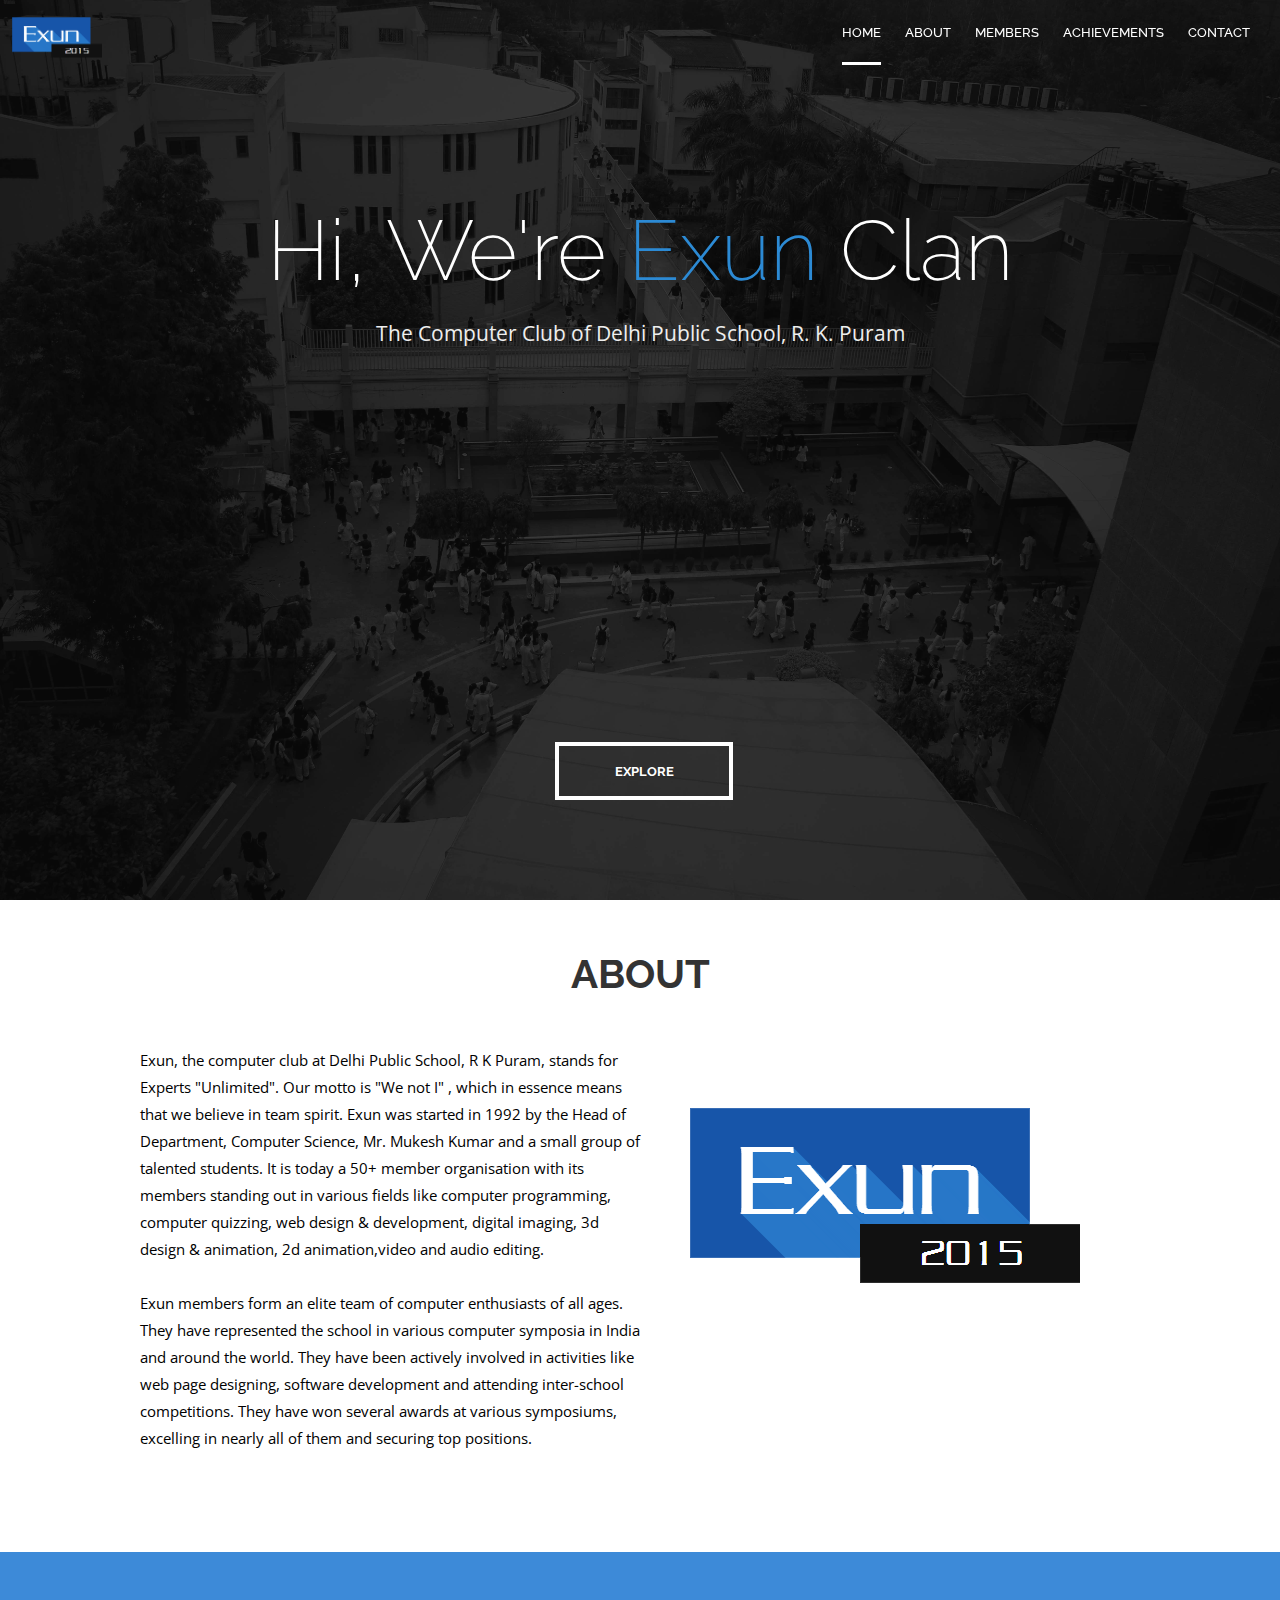
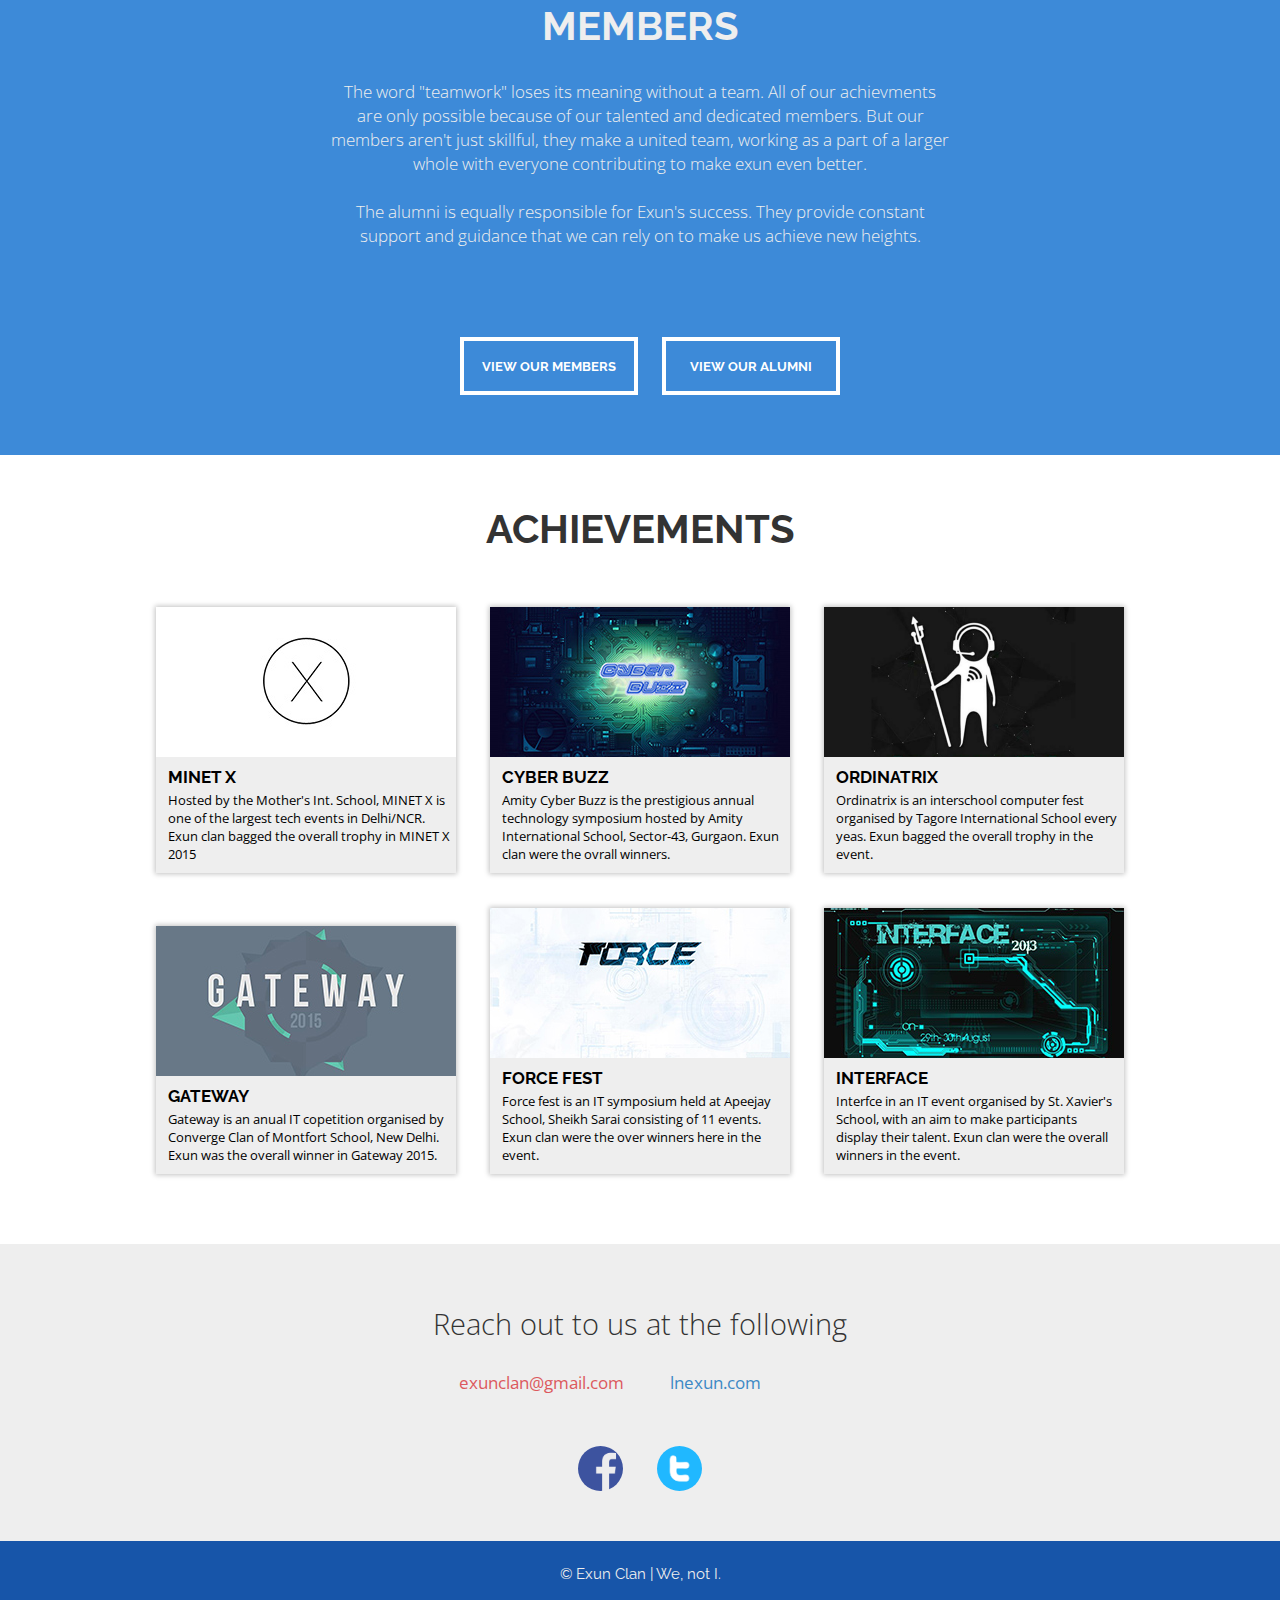
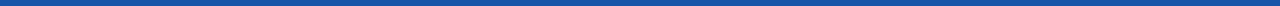
<file: index.html>
<!DOCTYPE html>
<html>
	<head>
		<meta charset="UTF-8">
		
		<title>Exun Clan</title>
		
		<link href='https://fonts.googleapis.com/css?family=Raleway:500,700,200' rel='stylesheet' type='text/css'>
		<link href='https://fonts.googleapis.com/css?family=Open+Sans:400,300' rel='stylesheet' type='text/css'>		

		<link rel="stylesheet" type="text/css" href="CSS/style.css" />

		<script type="text/javascript" src="JS/jquery.js"></script>
		<script type="text/javascript" src="JS/script.js"></script>

	</head>
	<body>	

		<header>
			
			<img id="mailLogo" src='IMG/logo.png' />

			<div class="menuItem activeMenuItem" id='mi1'>Home</div>
			<div class="menuItem" id='mi2'>About</div>
			<div class="menuItem" id='mi3'>Members</div>
			<div class="menuItem" id='mi4'>Achievements</div>
			<div class="menuItem" id='mi5'>Contact</div>
		</header>

		<div class="page" id='p1'>
			<div class="over">

				<h1>Hi, We're <span>Exun</span> Clan</h1>	
				<br />
				<p id="subTxt">
					The Computer Club of Delhi Public School, R. K. Puram
				</p>

				<div class="btn" id='exp'>EXPLORE</div>

			</div>
		</div>		

		<div class="page" id='p2'>
			<h2 class="pageHead">About</h2>
			<div id="p2Txt">
				Exun, the computer club at Delhi Public School, R K Puram, stands for Experts "Unlimited". Our motto is "We not I" , which in essence means
				that we believe in team spirit. Exun was started in 1992 by the Head of Department, Computer Science, Mr. Mukesh Kumar and a small group of
				talented students. It is today a 50+ member organisation with its members standing out in various fields like computer programming, computer
				quizzing, web design & development, digital imaging, 3d design & animation, 2d animation,video and audio editing.
				<br /><br />
				Exun members form an elite
				team of computer enthusiasts of all ages. They have represented the school in various computer symposia in India and around the world. They
				have been actively involved in activities like web page designing, software development and attending inter-school competitions. They 
				have won several awards at various symposiums, excelling in nearly all of them and securing top positions.				
			</div>	
			<img id="inlineLogo" src='IMG/logo.png' />

		</div>

		<div class="page" id='p3'>
			<h2 class="pageHead" id='p3Head'>Members</h2>
			<p id="p3Txt">
				The word "teamwork" loses its meaning without a team. All of our achievments are only possible because of our talented 
				and dedicated members. But our members aren't just skillful, they make a united team, working as a part of a larger whole
				with everyone contributing to make exun even better.
				<br /><br />
				The alumni is equally responsible for Exun's success. They provide constant support and guidance that we can rely on 
				to make us achieve new heights. 
			</p>
			<a class="btn viewMore" href="members.html">View our members</a>
			<a class="btn viewMore" href="alumni.html">View our alumni</a>
		</div>


		<div class="page" id="p4">
			<h2 class="pageHead">ACHIEVEMENTS</h2>

			<div class="p4card" id='a1' >
				<img class="p4cImg" src='IMG/minet.jpg' />
				<h2 class="p4cName">MINET X</h2>
				<p class="p4cDesc"> Hosted by the Mother's Int. School, MINET X is one of the largest tech events in Delhi/NCR. Exun clan bagged the overall trophy in MINET X 2015</p>
			</div>

			<div class="p4card" id='a2' >
				<img class="p4cImg" src='IMG/cyberbuzz.jpg' />
				<h2 class="p4cName">Cyber Buzz</h2>
				<p class="p4cDesc"> Amity Cyber Buzz is the prestigious annual technology symposium hosted by Amity International School, Sector-43, Gurgaon. Exun clan were the ovrall winners.</p>
			</div>

			<div class="p4card" id='a3' >
				<img class="p4cImg" src='IMG/ordinatrix.jpg' />
				<h2 class="p4cName">Ordinatrix</h2>
				<p class="p4cDesc"> Ordinatrix is an interschool computer fest organised by Tagore International School every yeas. Exun bagged the overall trophy in the event.</p>
			</div>

			<br />

			<div class="p4card" id='a4' >
				<img class="p4cImg" src='IMG/gateway.jpg' />
				<h2 class="p4cName">Gateway</h2>
				<p class="p4cDesc">Gateway is an anual IT copetition organised by Converge Clan of Montfort School, New Delhi. Exun was the overall winner in Gateway 2015.</p>
			</div>


			<div class="p4card" id='a5' >
				<img class="p4cImg" src='IMG/force.jpg' />
				<h2 class="p4cName">Force Fest</h2>
				<p class="p4cDesc">Force fest is an IT symposium held at Apeejay School, Sheikh Sarai consisting of 11 events. Exun clan were the over winners here in the event.</p>
			</div>


			<div class="p4card" id='a6' >
				<img class="p4cImg" src='IMG/interface.jpg' />
				<h2 class="p4cName">Interface</h2>
				<p class="p4cDesc"> Interfce in an IT event organised by St. Xavier's School, with an aim to make participants display their talent. Exun clan were the overall winners in the event.</p>
			</div>





		</div>

		<div class="page" id="p5">
			<h2 id="page5Head">Reach out to us at the following</h2>

			<a class='link' id="mail" href="mailto:exunclan@gmail.com">exunclan@gmail.com</a>
			<span class='link' id="lne">lnexun.com</span>
			<br />			
			<img class="ico" src="IMG/fb.png" id='fb'/>
			<img class="ico" src="IMG/twi.png" id='twi' />

		</div>

		<footer>
			 &copy; Exun Clan | We, not I. <br />
		</footer>

		<div id="loadPane">
			<img id="loadLogo" src="IMG/logo.png" />
			<div id="loader"></div>
		</div>


	</body>

</html>
</file>
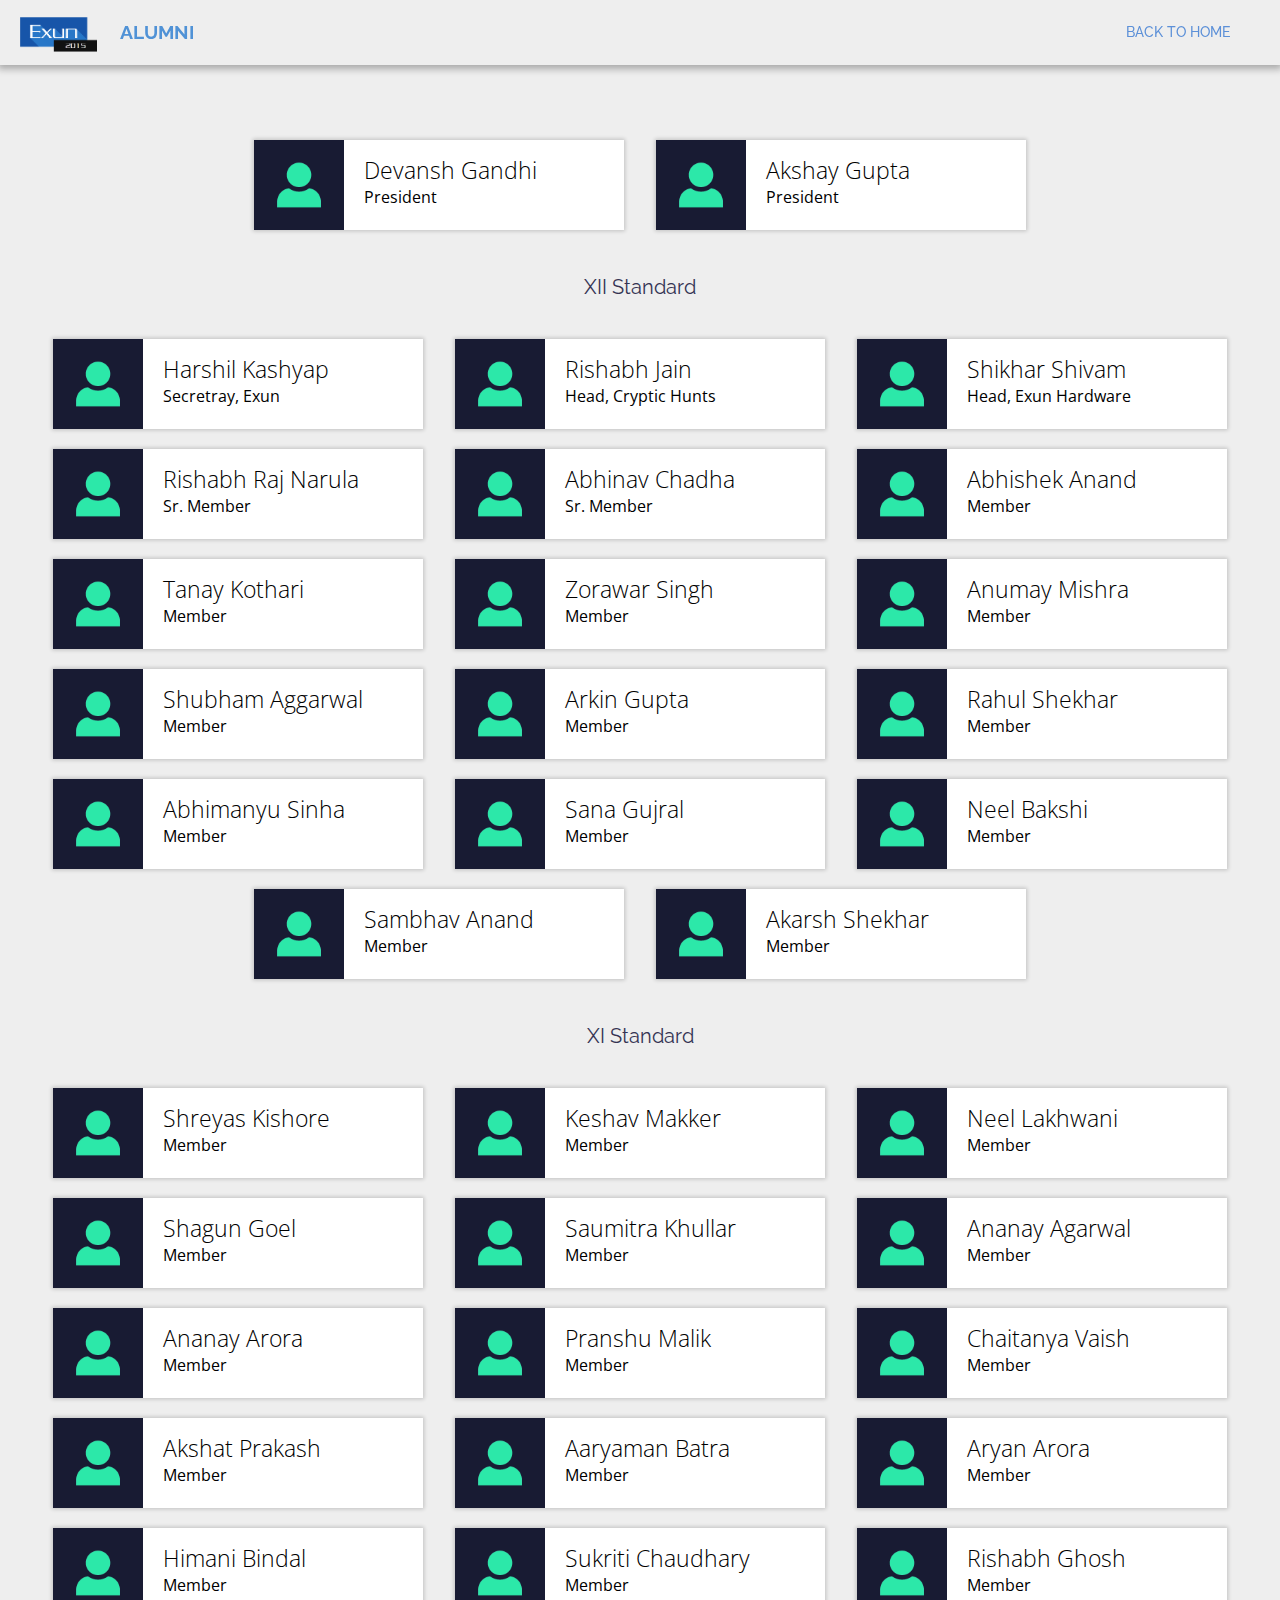
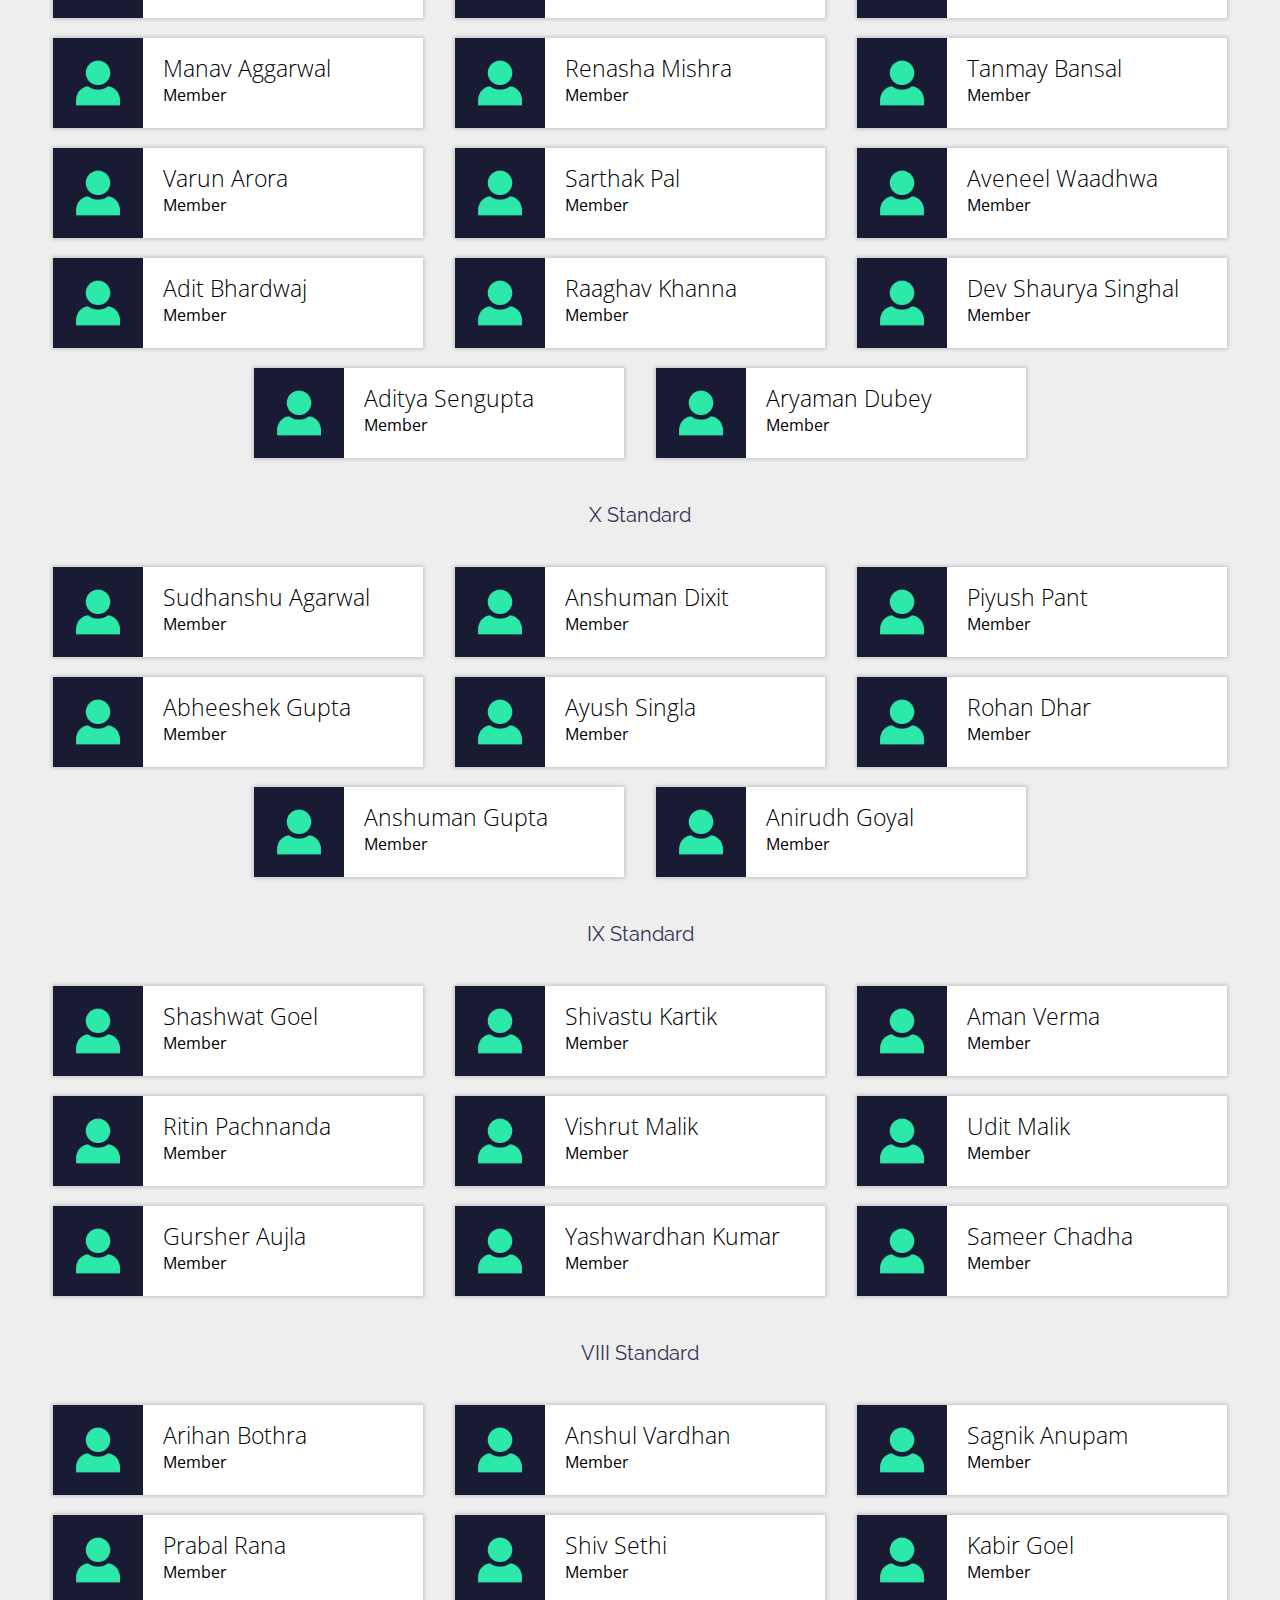
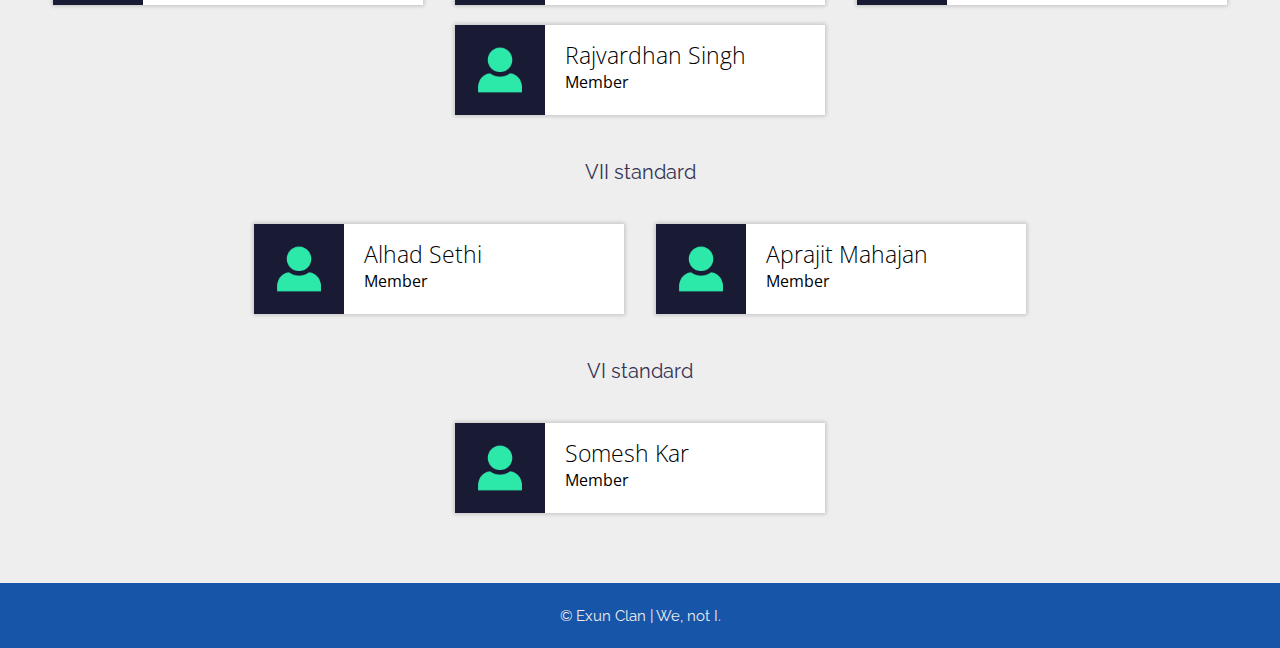
<file: alumni.html>
<!DOCTYPE html>
<html>
	<head>
		<meta charset="UTF-8">
		<meta name="viewport" content="width=device-width, initial-scale=1.0">

		<title>Alumni | Exun Clan</title>
		
		<link href='https://fonts.googleapis.com/css?family=Raleway:500,700,200' rel='stylesheet' type='text/css'>
		<link href='https://fonts.googleapis.com/css?family=Open+Sans:400,300' rel='stylesheet' type='text/css'>		

		<link rel="stylesheet" type="text/css" href="CSS/genStyle.css" />

	</head>
	<body>	

		<header>
			
			<img id="mailLogo" src='IMG/logo.png' />
			<a id="back" href='index.html'>Back to home</a>

			<div id="place">Alumni</div>

		</header>
	
				<div class="memCard">
					<img class="memPic" src='IMG/user.png' />
					<h3 class="memName">Devansh Gandhi</h3>
					<h3 class="memDesig">President</h3>
				</div>

				<div class="memCard">
					<img class="memPic" src='IMG/user.png' />
					<h3 class="memName">Akshay Gupta</h3>
					<h3 class="memDesig">President</h3>
				</div>

				<br />

				<div class="label">XII Standard</div>

				<div class="memCard">
					<img class="memPic" src='IMG/user.png' />
					<h3 class="memName">Harshil Kashyap</h3>
					<h3 class="memDesig">Secretray, Exun</h3>
				</div>


				<div class="memCard">
					<img class="memPic" src='IMG/user.png' />
					<h3 class="memName">Rishabh Jain</h3>
					<h3 class="memDesig">Head, Cryptic Hunts</h3>
				</div>

				<div class="memCard">
					<img class="memPic" src='IMG/user.png' />
					<h3 class="memName">Shikhar Shivam</h3>
					<h3 class="memDesig">Head, Exun Hardware</h3>
				</div>


				<div class="memCard">
					<img class="memPic" src='IMG/user.png' />
					<h3 class="memName">Rishabh Raj Narula</h3>
					<h3 class="memDesig">Sr. Member</h3>
				</div>

				<div class="memCard">
					<img class="memPic" src='IMG/user.png' />
					<h3 class="memName">Abhinav Chadha</h3>
					<h3 class="memDesig">Sr. Member</h3>
				</div>


				<div class="memCard">
					<img class="memPic" src='IMG/user.png' />
					<h3 class="memName">Abhishek Anand</h3>
					<h3 class="memDesig">Member</h3>
				</div>
				<div class="memCard">
					<img class="memPic" src='IMG/user.png' />
					<h3 class="memName">Tanay Kothari</h3>
					<h3 class="memDesig">Member</h3>
				</div>
				<div class="memCard">
					<img class="memPic" src='IMG/user.png' />
					<h3 class="memName">Zorawar Singh</h3>
					<h3 class="memDesig">Member</h3>
				</div>
				
				<div class="memCard">
					<img class="memPic" src='IMG/user.png' />
					<h3 class="memName">Anumay Mishra</h3>
					<h3 class="memDesig">Member</h3>
				</div>
				
				<div class="memCard">
					<img class="memPic" src='IMG/user.png' />
					<h3 class="memName">Shubham Aggarwal</h3>
					<h3 class="memDesig">Member</h3>
				</div>

				<div class="memCard">
					<img class="memPic" src='IMG/user.png' />
					<h3 class="memName">Arkin Gupta</h3>
					<h3 class="memDesig">Member</h3>
				</div>

				<div class="memCard">
					<img class="memPic" src='IMG/user.png' />
					<h3 class="memName">Rahul Shekhar</h3>
					<h3 class="memDesig">Member</h3>
				</div>
				<div class="memCard">
					<img class="memPic" src='IMG/user.png' />
					<h3 class="memName">Abhimanyu Sinha</h3>
					<h3 class="memDesig">Member</h3>
				</div>
				<div class="memCard">
					<img class="memPic" src='IMG/user.png' />
					<h3 class="memName">Sana Gujral</h3>
					<h3 class="memDesig">Member</h3>
				</div>
				<div class="memCard">
					<img class="memPic" src='IMG/user.png' />
					<h3 class="memName">Neel Bakshi</h3>
					<h3 class="memDesig">Member</h3>
				</div>
				<div class="memCard">
					<img class="memPic" src='IMG/user.png' />
					<h3 class="memName">Sambhav Anand</h3>
					<h3 class="memDesig">Member</h3>
				</div>
				<div class="memCard">
					<img class="memPic" src='IMG/user.png' />
					<h3 class="memName">Akarsh Shekhar</h3>
					<h3 class="memDesig">Member</h3>
				</div>

				<div class="label">XI Standard</div>

				<div class="memCard">
					<img class="memPic" src='IMG/user.png' />
					<h3 class="memName">Shreyas Kishore</h3>
					<h3 class="memDesig">Member</h3>
				</div>
				<div class="memCard">
					<img class="memPic" src='IMG/user.png' />
					<h3 class="memName">Keshav Makker</h3>
					<h3 class="memDesig">Member</h3>
				</div>
				<div class="memCard">
					<img class="memPic" src='IMG/user.png' />
					<h3 class="memName">Neel Lakhwani</h3>
					<h3 class="memDesig">Member</h3>
				</div>
				<div class="memCard">
					<img class="memPic" src='IMG/user.png' />
					<h3 class="memName">Shagun Goel</h3>
					<h3 class="memDesig">Member</h3>
				</div>
				<div class="memCard">
					<img class="memPic" src='IMG/user.png' />
					<h3 class="memName">Saumitra Khullar</h3>
					<h3 class="memDesig">Member</h3>
				</div>
				<div class="memCard">
					<img class="memPic" src='IMG/user.png' />
					<h3 class="memName">Ananay Agarwal</h3>
					<h3 class="memDesig">Member</h3>
				</div>
				<div class="memCard">
					<img class="memPic" src='IMG/user.png' />
					<h3 class="memName">Ananay Arora</h3>
					<h3 class="memDesig">Member</h3>
				</div>
				<div class="memCard">
					<img class="memPic" src='IMG/user.png' />
					<h3 class="memName">Pranshu Malik</h3>
					<h3 class="memDesig">Member</h3>
				</div>
				<div class="memCard">
					<img class="memPic" src='IMG/user.png' />
					<h3 class="memName">Chaitanya Vaish</h3>
					<h3 class="memDesig">Member</h3>
				</div>
				<div class="memCard">
					<img class="memPic" src='IMG/user.png' />
					<h3 class="memName">Akshat Prakash</h3>
					<h3 class="memDesig">Member</h3>
				</div>
				<div class="memCard">
					<img class="memPic" src='IMG/user.png' />
					<h3 class="memName">Aaryaman Batra</h3>
					<h3 class="memDesig">Member</h3>
				</div>
				<div class="memCard">
					<img class="memPic" src='IMG/user.png' />
					<h3 class="memName">Aryan Arora</h3>
					<h3 class="memDesig">Member</h3>
				</div>
				<div class="memCard">
					<img class="memPic" src='IMG/user.png' />
					<h3 class="memName">Himani Bindal</h3>
					<h3 class="memDesig">Member</h3>
				</div>
				<div class="memCard">
					<img class="memPic" src='IMG/user.png' />
					<h3 class="memName">Sukriti Chaudhary</h3>
					<h3 class="memDesig">Member</h3>
				</div>
				<div class="memCard">
					<img class="memPic" src='IMG/user.png' />
					<h3 class="memName">Rishabh Ghosh</h3>
					<h3 class="memDesig">Member</h3>
				</div>
				<div class="memCard">
					<img class="memPic" src='IMG/user.png' />
					<h3 class="memName">Manav Aggarwal</h3>
					<h3 class="memDesig">Member</h3>
				</div>
				<div class="memCard">
					<img class="memPic" src='IMG/user.png' />
					<h3 class="memName">Renasha Mishra</h3>
					<h3 class="memDesig">Member</h3>
				</div>

				<div class="memCard">
					<img class="memPic" src='IMG/user.png' />
					<h3 class="memName">Tanmay Bansal</h3>
					<h3 class="memDesig">Member</h3>
				</div>

				<div class="memCard">
					<img class="memPic" src='IMG/user.png' />
					<h3 class="memName">Varun Arora</h3>
					<h3 class="memDesig">Member</h3>
				</div>

				<div class="memCard">
					<img class="memPic" src='IMG/user.png' />
					<h3 class="memName">Sarthak Pal</h3>
					<h3 class="memDesig">Member</h3>
				</div>
				<div class="memCard">
					<img class="memPic" src='IMG/user.png' />
					<h3 class="memName">Aveneel Waadhwa</h3>
					<h3 class="memDesig">Member</h3>
				</div>

				<div class="memCard">
					<img class="memPic" src='IMG/user.png' />
					<h3 class="memName">Adit Bhardwaj</h3>
					<h3 class="memDesig">Member</h3>
				</div>

				<div class="memCard">
					<img class="memPic" src='IMG/user.png' />
					<h3 class="memName">Raaghav Khanna</h3>
					<h3 class="memDesig">Member</h3>
				</div>

				<div class="memCard">
					<img class="memPic" src='IMG/user.png' />
					<h3 class="memName">Dev Shaurya Singhal</h3>
					<h3 class="memDesig">Member</h3>
				</div>

				<div class="memCard">
					<img class="memPic" src='IMG/user.png' />
					<h3 class="memName">Aditya Sengupta</h3>
					<h3 class="memDesig">Member</h3>
				</div>


				<div class="memCard">
					<img class="memPic" src='IMG/user.png' />
					<h3 class="memName">Aryaman Dubey</h3>
					<h3 class="memDesig">Member</h3>
				</div>



						<div class="label">X Standard</div>



				<div class="memCard">
					<img class="memPic" src='IMG/user.png' />
					<h3 class="memName">Sudhanshu Agarwal </h3>
					<h3 class="memDesig">Member</h3>
				</div>
				<div class="memCard">
					<img class="memPic" src='IMG/user.png' />
					<h3 class="memName">Anshuman Dixit</h3>
					<h3 class="memDesig">Member</h3>
				</div>
				<div class="memCard">
					<img class="memPic" src='IMG/user.png' />
					<h3 class="memName">Piyush Pant</h3>
					<h3 class="memDesig">Member</h3>
				</div>
				<div class="memCard">
					<img class="memPic" src='IMG/user.png' />
					<h3 class="memName">Abheeshek Gupta</h3>
					<h3 class="memDesig">Member</h3>
				</div>
				<div class="memCard">
					<img class="memPic" src='IMG/user.png' />
					<h3 class="memName">Ayush Singla</h3>
					<h3 class="memDesig">Member</h3>
				</div>

				<div class="memCard">
					<img class="memPic" src='IMG/user.png' />
					<h3 class="memName">Rohan Dhar</h3>
					<h3 class="memDesig">Member</h3>
				</div>

				<div class="memCard">
					<img class="memPic" src='IMG/user.png' />
					<h3 class="memName">Anshuman Gupta</h3>
					<h3 class="memDesig">Member</h3>
				</div>
				<div class="memCard">
					<img class="memPic" src='IMG/user.png' />
					<h3 class="memName">Anirudh Goyal</h3>
					<h3 class="memDesig">Member</h3>
				</div>


				<div class="label">IX Standard</div>


				<div class="memCard">
					<img class="memPic" src='IMG/user.png' />
					<h3 class="memName">Shashwat Goel</h3>
					<h3 class="memDesig">Member</h3>
				</div>
				<div class="memCard">
					<img class="memPic" src='IMG/user.png' />
					<h3 class="memName">Shivastu Kartik</h3>
					<h3 class="memDesig">Member</h3>
				</div>
				<div class="memCard">
					<img class="memPic" src='IMG/user.png' />
					<h3 class="memName">Aman Verma</h3>
					<h3 class="memDesig">Member</h3>
				</div>
				<div class="memCard">
					<img class="memPic" src='IMG/user.png' />
					<h3 class="memName">Ritin Pachnanda</h3>
					<h3 class="memDesig">Member</h3>
				</div>
				<div class="memCard">
					<img class="memPic" src='IMG/user.png' />
					<h3 class="memName">Vishrut Malik</h3>
					<h3 class="memDesig">Member</h3>
				</div>

				<div class="memCard">
					<img class="memPic" src='IMG/user.png' />
					<h3 class="memName">Udit Malik</h3>
					<h3 class="memDesig">Member</h3>
				</div>
				<div class="memCard">
					<img class="memPic" src='IMG/user.png' />
					<h3 class="memName">Gursher Aujla</h3>
					<h3 class="memDesig">Member</h3>
				</div>

				<div class="memCard">
					<img class="memPic" src='IMG/user.png' />
					<h3 class="memName">Yashwardhan Kumar</h3>
					<h3 class="memDesig">Member</h3>
				</div>

				<div class="memCard">
					<img class="memPic" src='IMG/user.png' />
					<h3 class="memName">Sameer Chadha</h3>
					<h3 class="memDesig">Member</h3>
				</div>



						<div class="label">VIII Standard</div>



				<div class="memCard">
					<img class="memPic" src='IMG/user.png' />
					<h3 class="memName">Arihan Bothra</h3>
					<h3 class="memDesig">Member</h3>
				</div>


				<div class="memCard">
					<img class="memPic" src='IMG/user.png' />
					<h3 class="memName">Anshul Vardhan</h3>
					<h3 class="memDesig">Member</h3>
				</div>


				<div class="memCard">
					<img class="memPic" src='IMG/user.png' />
					<h3 class="memName">Sagnik Anupam</h3>
					<h3 class="memDesig">Member</h3>
				</div>
				<div class="memCard">
					<img class="memPic" src='IMG/user.png' />
					<h3 class="memName">Prabal Rana</h3>
					<h3 class="memDesig">Member</h3>
				</div>

				<div class="memCard">
					<img class="memPic" src='IMG/user.png' />
					<h3 class="memName">Shiv Sethi</h3>
					<h3 class="memDesig">Member</h3>
				</div>

				<div class="memCard">
					<img class="memPic" src='IMG/user.png' />
					<h3 class="memName">Kabir Goel</h3>
					<h3 class="memDesig">Member</h3>
				</div>

				<div class="memCard">
					<img class="memPic" src='IMG/user.png' />
					<h3 class="memName">Rajvardhan Singh</h3>
					<h3 class="memDesig">Member</h3>
				</div>


						<div class="label">VII standard</div>



				<div class="memCard">
					<img class="memPic" src='IMG/user.png' />
					<h3 class="memName">Alhad Sethi</h3>
					<h3 class="memDesig">Member</h3>
				</div>
				<div class="memCard">
					<img class="memPic" src='IMG/user.png' />
					<h3 class="memName">Aprajit Mahajan</h3>
					<h3 class="memDesig">Member</h3>
				</div>



						<div class="label">VI standard</div>


				<div class="memCard">
					<img class="memPic" src='IMG/user.png' />
					<h3 class="memName">Somesh Kar</h3>
					<h3 class="memDesig">Member</h3>
				</div>


		<footer>
			 &copy; Exun Clan | We, not I. <br />
		</footer>


	</body>

</html>
</file>
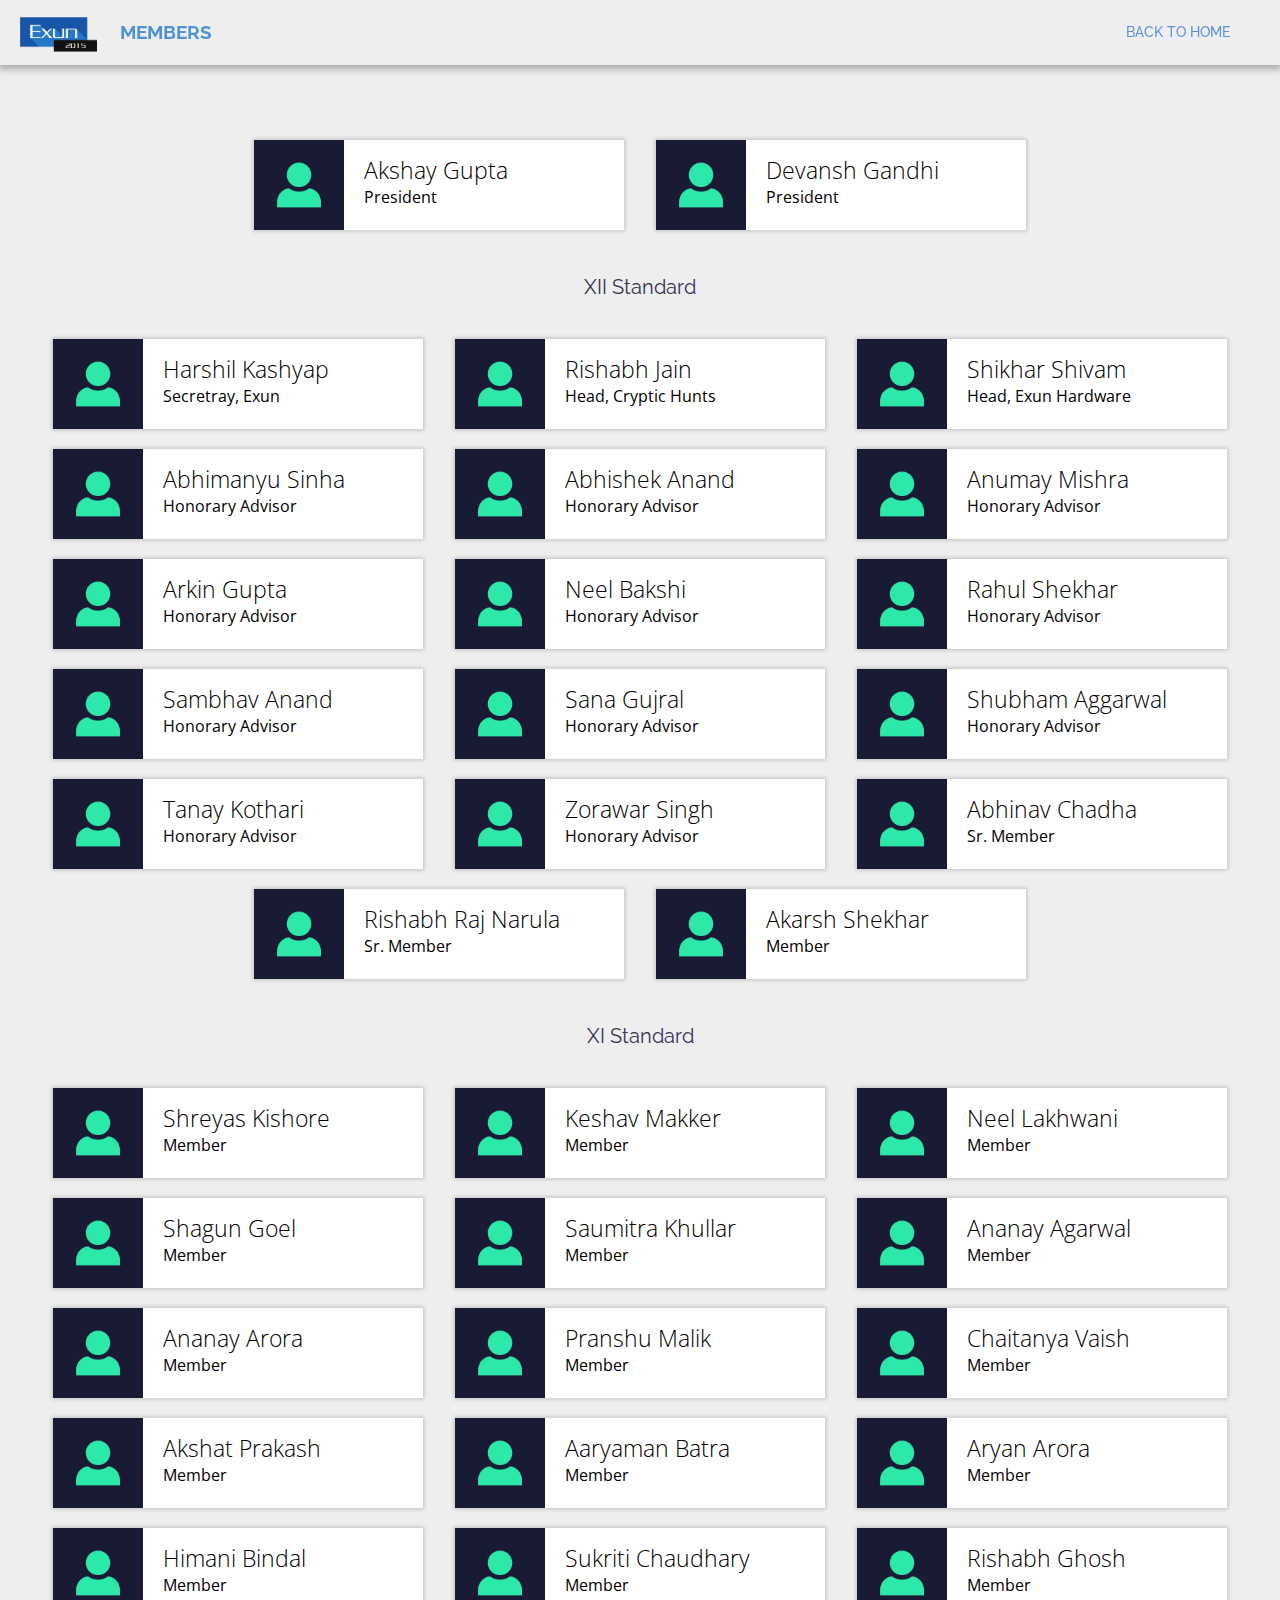
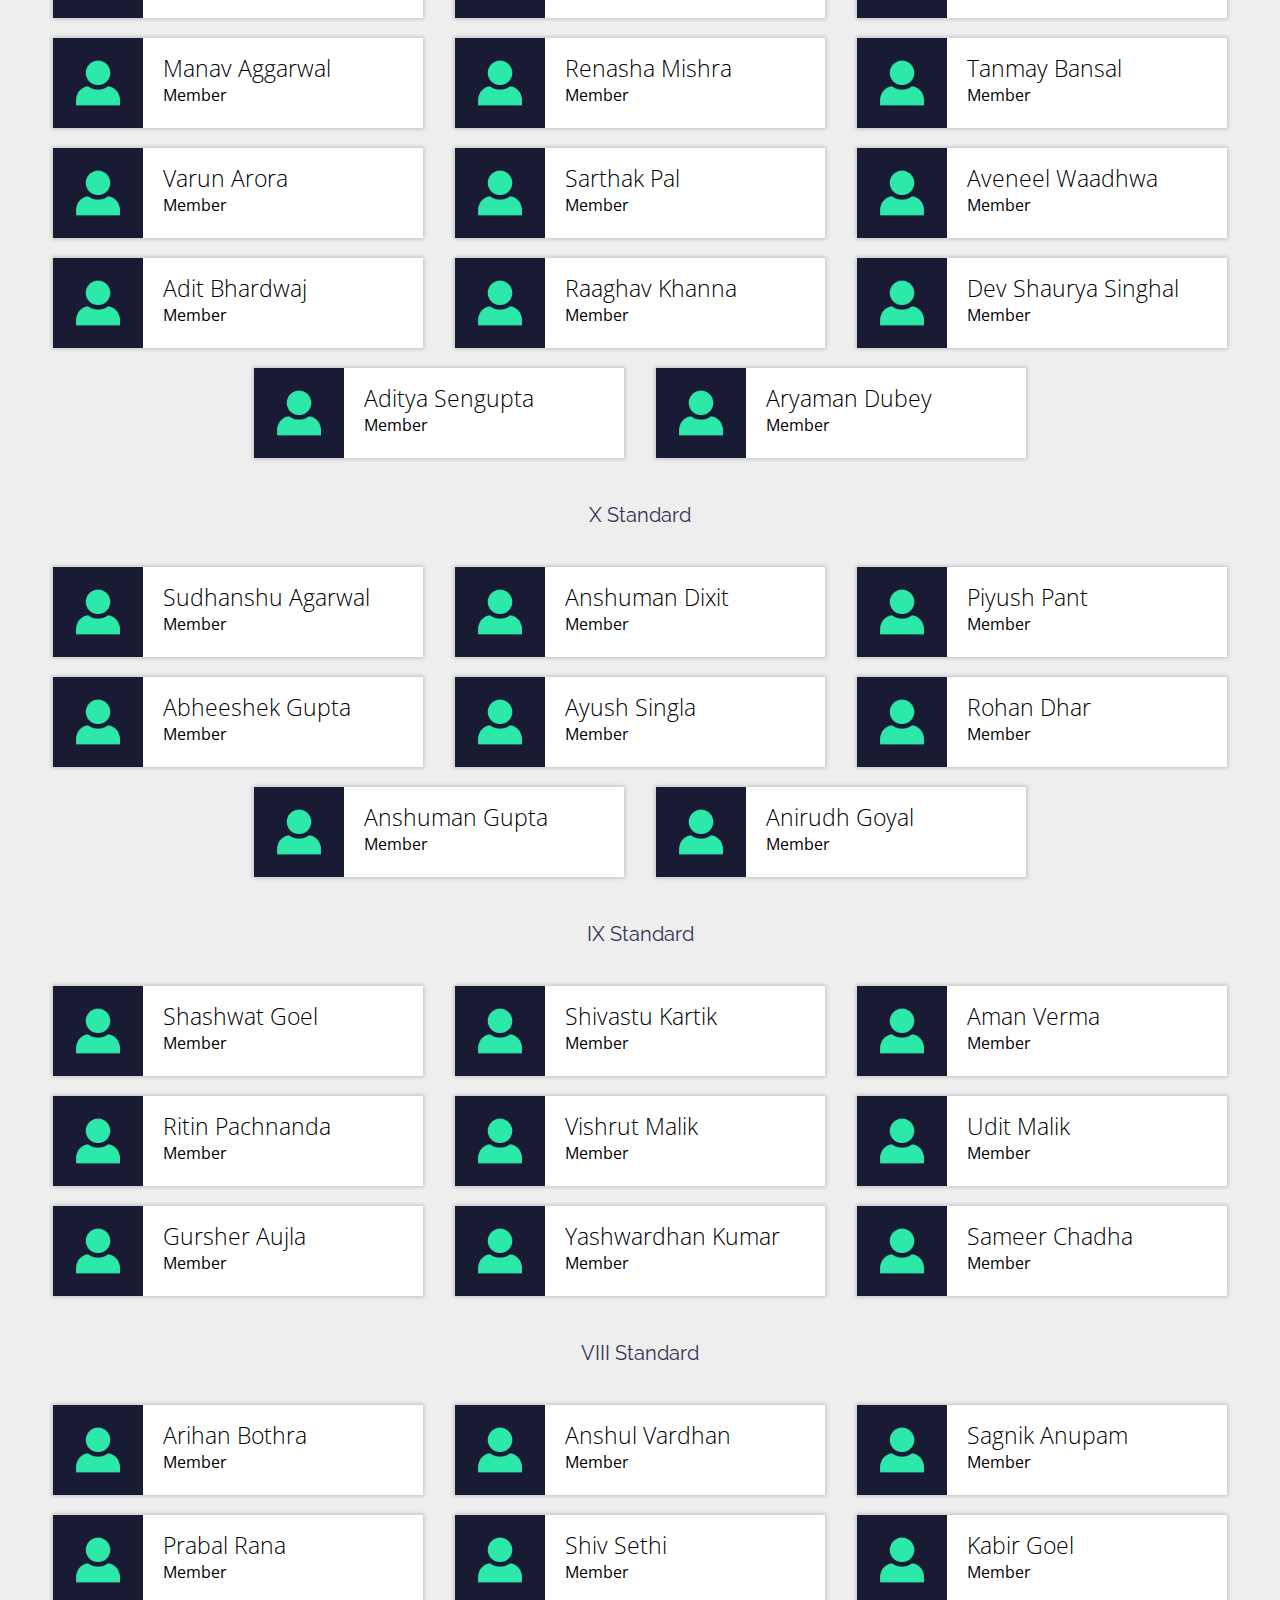
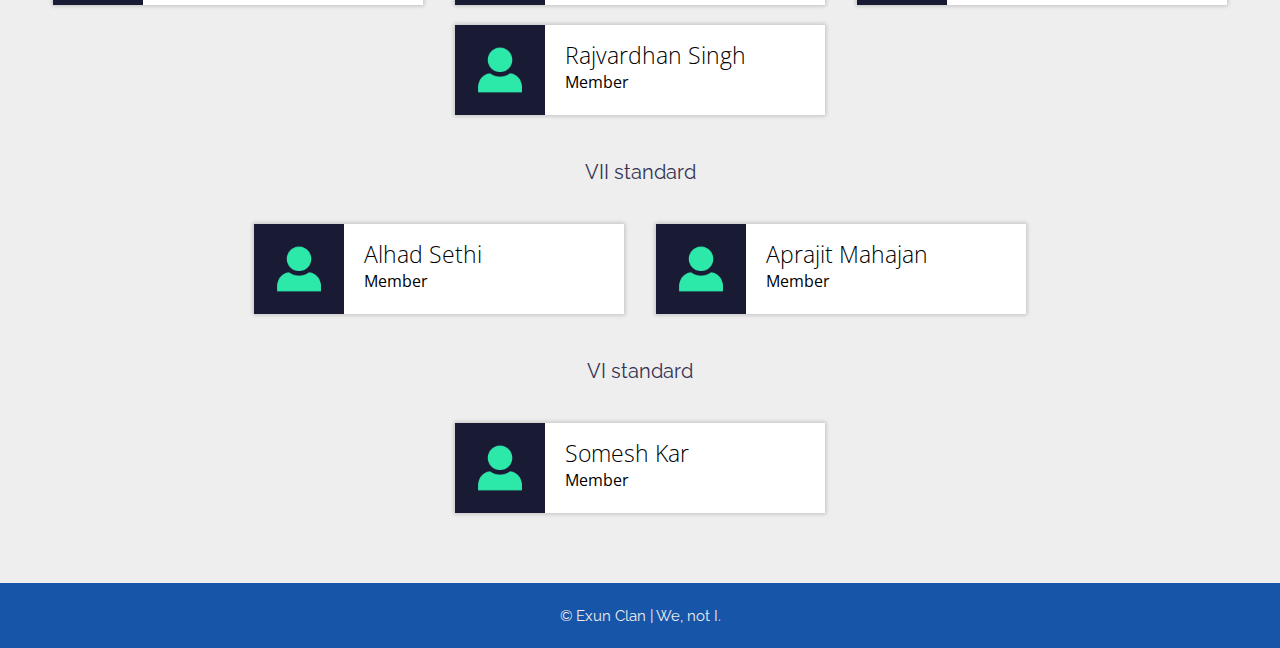
<file: members.html>
<!DOCTYPE html>
<html>
	<head>
		<meta charset="UTF-8">
		<meta name="viewport" content="width=device-width, initial-scale=1.0">

		<title>Members | Exun Clan </title>
		
		<link href='https://fonts.googleapis.com/css?family=Raleway:500,700,200' rel='stylesheet' type='text/css'>
		<link href='https://fonts.googleapis.com/css?family=Open+Sans:400,300' rel='stylesheet' type='text/css'>		

		<link rel="stylesheet" type="text/css" href="CSS/genStyle.css" />

	</head>
	<body>	

		<header>
			
			<img id="mailLogo" src='IMG/logo.png' />
			<a id="back" href='index.html'>Back to home</a>

			<div id="place">Members</div>

		</header>
	
				<div class="memCard">
					<img class="memPic" src='IMG/user.png' />
					<h3 class="memName">Akshay Gupta</h3>
					<h3 class="memDesig">President</h3>
				</div>
				
				<div class="memCard">
					<img class="memPic" src='IMG/user.png' />
					<h3 class="memName">Devansh Gandhi</h3>
					<h3 class="memDesig">President</h3>
				</div>

				<br />

				<div class="label">XII Standard</div>

				<div class="memCard">
					<img class="memPic" src='IMG/user.png' />
					<h3 class="memName">Harshil Kashyap</h3>
					<h3 class="memDesig">Secretray, Exun</h3>
				</div>
				<div class="memCard">
					<img class="memPic" src='IMG/user.png' />
					<h3 class="memName">Rishabh Jain</h3>
					<h3 class="memDesig">Head, Cryptic Hunts</h3>
				</div>
				<div class="memCard">
					<img class="memPic" src='IMG/user.png' />
					<h3 class="memName">Shikhar Shivam</h3>
					<h3 class="memDesig">Head, Exun Hardware</h3>
				</div>
				<div class="memCard">
					<img class="memPic" src='IMG/user.png' />
					<h3 class="memName">Abhimanyu Sinha</h3>
					<h3 class="memDesig">Honorary Advisor</h3>
				</div>
				<div class="memCard">
					<img class="memPic" src='IMG/user.png' />
					<h3 class="memName">Abhishek Anand</h3>
					<h3 class="memDesig">Honorary Advisor</h3>
				</div>
				<div class="memCard">
					<img class="memPic" src='IMG/user.png' />
					<h3 class="memName">Anumay Mishra</h3>
					<h3 class="memDesig">Honorary Advisor</h3>
				</div>			
				<div class="memCard">
					<img class="memPic" src='IMG/user.png' />
					<h3 class="memName">Arkin Gupta</h3>
					<h3 class="memDesig">Honorary Advisor</h3>
				</div>
				<div class="memCard">
					<img class="memPic" src='IMG/user.png' />
					<h3 class="memName">Neel Bakshi</h3>
					<h3 class="memDesig">Honorary Advisor</h3>
				</div>
				<div class="memCard">
					<img class="memPic" src='IMG/user.png' />
					<h3 class="memName">Rahul Shekhar</h3>
					<h3 class="memDesig">Honorary Advisor</h3>
				</div>
				<div class="memCard">
					<img class="memPic" src='IMG/user.png' />
					<h3 class="memName">Sambhav Anand</h3>
					<h3 class="memDesig">Honorary Advisor</h3>
				</div>
				<div class="memCard">
					<img class="memPic" src='IMG/user.png' />
					<h3 class="memName">Sana Gujral</h3>
					<h3 class="memDesig">Honorary Advisor</h3>
				</div>
				<div class="memCard">
					<img class="memPic" src='IMG/user.png' />
					<h3 class="memName">Shubham Aggarwal</h3>
					<h3 class="memDesig">Honorary Advisor</h3>
				</div>
				<div class="memCard">
					<img class="memPic" src='IMG/user.png' />
					<h3 class="memName">Tanay Kothari</h3>
					<h3 class="memDesig">Honorary Advisor</h3>
				</div>
				<div class="memCard">
					<img class="memPic" src='IMG/user.png' />
					<h3 class="memName">Zorawar Singh</h3>
					<h3 class="memDesig">Honorary Advisor</h3>
				</div>
				<div class="memCard">
					<img class="memPic" src='IMG/user.png' />
					<h3 class="memName">Abhinav Chadha</h3>
					<h3 class="memDesig">Sr. Member</h3>
				</div>
				<div class="memCard">
					<img class="memPic" src='IMG/user.png' />
					<h3 class="memName">Rishabh Raj Narula</h3>
					<h3 class="memDesig">Sr. Member</h3>
				</div>
				<div class="memCard">
					<img class="memPic" src='IMG/user.png' />
					<h3 class="memName">Akarsh Shekhar</h3>
					<h3 class="memDesig">Member</h3>
				</div>

				<div class="label">XI Standard</div>

				<div class="memCard">
					<img class="memPic" src='IMG/user.png' />
					<h3 class="memName">Shreyas Kishore</h3>
					<h3 class="memDesig">Member</h3>
				</div>
				<div class="memCard">
					<img class="memPic" src='IMG/user.png' />
					<h3 class="memName">Keshav Makker</h3>
					<h3 class="memDesig">Member</h3>
				</div>
				<div class="memCard">
					<img class="memPic" src='IMG/user.png' />
					<h3 class="memName">Neel Lakhwani</h3>
					<h3 class="memDesig">Member</h3>
				</div>
				<div class="memCard">
					<img class="memPic" src='IMG/user.png' />
					<h3 class="memName">Shagun Goel</h3>
					<h3 class="memDesig">Member</h3>
				</div>
				<div class="memCard">
					<img class="memPic" src='IMG/user.png' />
					<h3 class="memName">Saumitra Khullar</h3>
					<h3 class="memDesig">Member</h3>
				</div>
				<div class="memCard">
					<img class="memPic" src='IMG/user.png' />
					<h3 class="memName">Ananay Agarwal</h3>
					<h3 class="memDesig">Member</h3>
				</div>
				<div class="memCard">
					<img class="memPic" src='IMG/user.png' />
					<h3 class="memName">Ananay Arora</h3>
					<h3 class="memDesig">Member</h3>
				</div>
				<div class="memCard">
					<img class="memPic" src='IMG/user.png' />
					<h3 class="memName">Pranshu Malik</h3>
					<h3 class="memDesig">Member</h3>
				</div>
				<div class="memCard">
					<img class="memPic" src='IMG/user.png' />
					<h3 class="memName">Chaitanya Vaish</h3>
					<h3 class="memDesig">Member</h3>
				</div>
				<div class="memCard">
					<img class="memPic" src='IMG/user.png' />
					<h3 class="memName">Akshat Prakash</h3>
					<h3 class="memDesig">Member</h3>
				</div>
				<div class="memCard">
					<img class="memPic" src='IMG/user.png' />
					<h3 class="memName">Aaryaman Batra</h3>
					<h3 class="memDesig">Member</h3>
				</div>
				<div class="memCard">
					<img class="memPic" src='IMG/user.png' />
					<h3 class="memName">Aryan Arora</h3>
					<h3 class="memDesig">Member</h3>
				</div>
				<div class="memCard">
					<img class="memPic" src='IMG/user.png' />
					<h3 class="memName">Himani Bindal</h3>
					<h3 class="memDesig">Member</h3>
				</div>
				<div class="memCard">
					<img class="memPic" src='IMG/user.png' />
					<h3 class="memName">Sukriti Chaudhary</h3>
					<h3 class="memDesig">Member</h3>
				</div>
				<div class="memCard">
					<img class="memPic" src='IMG/user.png' />
					<h3 class="memName">Rishabh Ghosh</h3>
					<h3 class="memDesig">Member</h3>
				</div>
				<div class="memCard">
					<img class="memPic" src='IMG/user.png' />
					<h3 class="memName">Manav Aggarwal</h3>
					<h3 class="memDesig">Member</h3>
				</div>
				<div class="memCard">
					<img class="memPic" src='IMG/user.png' />
					<h3 class="memName">Renasha Mishra</h3>
					<h3 class="memDesig">Member</h3>
				</div>

				<div class="memCard">
					<img class="memPic" src='IMG/user.png' />
					<h3 class="memName">Tanmay Bansal</h3>
					<h3 class="memDesig">Member</h3>
				</div>

				<div class="memCard">
					<img class="memPic" src='IMG/user.png' />
					<h3 class="memName">Varun Arora</h3>
					<h3 class="memDesig">Member</h3>
				</div>

				<div class="memCard">
					<img class="memPic" src='IMG/user.png' />
					<h3 class="memName">Sarthak Pal</h3>
					<h3 class="memDesig">Member</h3>
				</div>
				<div class="memCard">
					<img class="memPic" src='IMG/user.png' />
					<h3 class="memName">Aveneel Waadhwa</h3>
					<h3 class="memDesig">Member</h3>
				</div>

				<div class="memCard">
					<img class="memPic" src='IMG/user.png' />
					<h3 class="memName">Adit Bhardwaj</h3>
					<h3 class="memDesig">Member</h3>
				</div>

				<div class="memCard">
					<img class="memPic" src='IMG/user.png' />
					<h3 class="memName">Raaghav Khanna</h3>
					<h3 class="memDesig">Member</h3>
				</div>

				<div class="memCard">
					<img class="memPic" src='IMG/user.png' />
					<h3 class="memName">Dev Shaurya Singhal</h3>
					<h3 class="memDesig">Member</h3>
				</div>

				<div class="memCard">
					<img class="memPic" src='IMG/user.png' />
					<h3 class="memName">Aditya Sengupta</h3>
					<h3 class="memDesig">Member</h3>
				</div>


				<div class="memCard">
					<img class="memPic" src='IMG/user.png' />
					<h3 class="memName">Aryaman Dubey</h3>
					<h3 class="memDesig">Member</h3>
				</div>



						<div class="label">X Standard</div>



				<div class="memCard">
					<img class="memPic" src='IMG/user.png' />
					<h3 class="memName">Sudhanshu Agarwal </h3>
					<h3 class="memDesig">Member</h3>
				</div>
				<div class="memCard">
					<img class="memPic" src='IMG/user.png' />
					<h3 class="memName">Anshuman Dixit</h3>
					<h3 class="memDesig">Member</h3>
				</div>
				<div class="memCard">
					<img class="memPic" src='IMG/user.png' />
					<h3 class="memName">Piyush Pant</h3>
					<h3 class="memDesig">Member</h3>
				</div>
				<div class="memCard">
					<img class="memPic" src='IMG/user.png' />
					<h3 class="memName">Abheeshek Gupta</h3>
					<h3 class="memDesig">Member</h3>
				</div>
				<div class="memCard">
					<img class="memPic" src='IMG/user.png' />
					<h3 class="memName">Ayush Singla</h3>
					<h3 class="memDesig">Member</h3>
				</div>

				<div class="memCard">
					<img class="memPic" src='IMG/user.png' />
					<h3 class="memName">Rohan Dhar</h3>
					<h3 class="memDesig">Member</h3>
				</div>

				<div class="memCard">
					<img class="memPic" src='IMG/user.png' />
					<h3 class="memName">Anshuman Gupta</h3>
					<h3 class="memDesig">Member</h3>
				</div>
				<div class="memCard">
					<img class="memPic" src='IMG/user.png' />
					<h3 class="memName">Anirudh Goyal</h3>
					<h3 class="memDesig">Member</h3>
				</div>


				<div class="label">IX Standard</div>


				<div class="memCard">
					<img class="memPic" src='IMG/user.png' />
					<h3 class="memName">Shashwat Goel</h3>
					<h3 class="memDesig">Member</h3>
				</div>
				<div class="memCard">
					<img class="memPic" src='IMG/user.png' />
					<h3 class="memName">Shivastu Kartik</h3>
					<h3 class="memDesig">Member</h3>
				</div>
				<div class="memCard">
					<img class="memPic" src='IMG/user.png' />
					<h3 class="memName">Aman Verma</h3>
					<h3 class="memDesig">Member</h3>
				</div>
				<div class="memCard">
					<img class="memPic" src='IMG/user.png' />
					<h3 class="memName">Ritin Pachnanda</h3>
					<h3 class="memDesig">Member</h3>
				</div>
				<div class="memCard">
					<img class="memPic" src='IMG/user.png' />
					<h3 class="memName">Vishrut Malik</h3>
					<h3 class="memDesig">Member</h3>
				</div>

				<div class="memCard">
					<img class="memPic" src='IMG/user.png' />
					<h3 class="memName">Udit Malik</h3>
					<h3 class="memDesig">Member</h3>
				</div>
				<div class="memCard">
					<img class="memPic" src='IMG/user.png' />
					<h3 class="memName">Gursher Aujla</h3>
					<h3 class="memDesig">Member</h3>
				</div>

				<div class="memCard">
					<img class="memPic" src='IMG/user.png' />
					<h3 class="memName">Yashwardhan Kumar</h3>
					<h3 class="memDesig">Member</h3>
				</div>

				<div class="memCard">
					<img class="memPic" src='IMG/user.png' />
					<h3 class="memName">Sameer Chadha</h3>
					<h3 class="memDesig">Member</h3>
				</div>



						<div class="label">VIII Standard</div>



				<div class="memCard">
					<img class="memPic" src='IMG/user.png' />
					<h3 class="memName">Arihan Bothra</h3>
					<h3 class="memDesig">Member</h3>
				</div>


				<div class="memCard">
					<img class="memPic" src='IMG/user.png' />
					<h3 class="memName">Anshul Vardhan</h3>
					<h3 class="memDesig">Member</h3>
				</div>


				<div class="memCard">
					<img class="memPic" src='IMG/user.png' />
					<h3 class="memName">Sagnik Anupam</h3>
					<h3 class="memDesig">Member</h3>
				</div>
				<div class="memCard">
					<img class="memPic" src='IMG/user.png' />
					<h3 class="memName">Prabal Rana</h3>
					<h3 class="memDesig">Member</h3>
				</div>

				<div class="memCard">
					<img class="memPic" src='IMG/user.png' />
					<h3 class="memName">Shiv Sethi</h3>
					<h3 class="memDesig">Member</h3>
				</div>

				<div class="memCard">
					<img class="memPic" src='IMG/user.png' />
					<h3 class="memName">Kabir Goel</h3>
					<h3 class="memDesig">Member</h3>
				</div>

				<div class="memCard">
					<img class="memPic" src='IMG/user.png' />
					<h3 class="memName">Rajvardhan Singh</h3>
					<h3 class="memDesig">Member</h3>
				</div>


						<div class="label">VII standard</div>



				<div class="memCard">
					<img class="memPic" src='IMG/user.png' />
					<h3 class="memName">Alhad Sethi</h3>
					<h3 class="memDesig">Member</h3>
				</div>
				<div class="memCard">
					<img class="memPic" src='IMG/user.png' />
					<h3 class="memName">Aprajit Mahajan</h3>
					<h3 class="memDesig">Member</h3>
				</div>



						<div class="label">VI standard</div>


				<div class="memCard">
					<img class="memPic" src='IMG/user.png' />
					<h3 class="memName">Somesh Kar</h3>
					<h3 class="memDesig">Member</h3>
				</div>


		<footer>
			 &copy; Exun Clan | We, not I. <br />
		</footer>


	</body>

</html>
</file>
<file: CSS/style.css>
::-webkit-scrollbar{
    background-color: rgba(0,0,0,0.0);
    width: 7px;
}

::-webkit-scrollbar-thumb{
    background-color: rgba(20,20,20,0.4);
    border-radius: 9px;
}

*{
	margin: 0px;
	padding: 0px;
	background-color: transparent;
	-webkit-transition: all 0.3s;  
	-ms-transition: all 0.3s;  
	-moz-transition: all 0.3s;  
	transition: all 0.3s;  
}

body, html{
	height: 100%;
}
@-webkit-keyframes load{
	0%{
		-webkit-transform: rotate(90deg);
	}
	100%{
		-webkit-transform: rotate(450deg);
	}
}

@-moz-keyframes load{
	0%{
		-moz-transform: rotate(90deg);
	}	
	100%{
		-moz-transform: rotate(450deg);
	}
}

@-ms-keyframes load{
	0%{
		-ms-transform: rotate(90deg);
	}	
	100%{
		-ms-transform: rotate(450deg);
	}
}
@keyframes load{
	0%{
		transform: rotate(90deg);
	}	
	100%{
		transform: rotate(450deg);
	}
}

#loadPane{

	position: fixed;
	height: 100%;
	width: 100%;
	background-color: #1755A9;
	z-index: 2;
	top: 0px;
	left: 0px;


	-webkit-transition: opacity 1s;
	-moz-transition: opacity 1s;
	-ms-transition: opacity 1s;
	transition: opacity 1s;
}

#loadLogo{
	position: absolute;
	margin: auto; 
	display: block;
	top: 0px;
	left: 0px;
	right: 0px;
	bottom: 70px;
	margin: auto; 
}


#loader{
	height: 50px;
	width: 50px;

	border-top-color: #fff;
	border-left-color: transparent;

	border-bottom-color: #fff;
	border-right-color: #fff;
		

	border-width: 3px;
	border-style: solid;
	border-radius: 100%;

	position: absolute;
	left: 0px;
	right: 0px;
	bottom: 70px;
	margin: auto; 

	-webkit-animation: load 0.7s infinite;
	-ms-animation: load 0.7s infinite;
	-moz-animation: load 0.7s infinite;
	animation: load 0.7s infinite;

	-webkit-transition: height 1s, width 1s;
	-moz-transition: height 1s, width 1s;
	-ms-transition: height 1s, width 1s;
	transition: height 1s, width 1s;

}


body{
	background-color: #eee;
	overflow-x:hidden; 
}

header{
	height: 65px;
	width: 100%;
	background-color: transparent;
	position: fixed;
	top: 0px;
	left: 0px;
	z-index: 1;
	text-align: right;
}

#mailLogo{
	position: absolute;
	height: 41px;
	width: auto;
	left: 12px;
	top: 17px;
	cursor: pointer;
}

.menuItem{
	color: #fff;
	font-family: raleway;
	text-transform: uppercase;
	display: inline-block;
	height: 65px;
	line-height: 65px;
	font-size: 9.7pt;
	font-weight: 500;
	margin-right: 20px;
	position: relative;
	right: 10px;
	cursor: pointer;
}

.activeMenuItem{
	height: 62px;
	border-bottom: 3px solid #fff; 
}

.menuItem:hover{
	height: 62px;
	border-bottom: 3px solid #eee; 	
}

.btn{
	display: block;
	text-decoration: none;
	height: 50px;
	width: 170px;
	text-align: center;
	line-height: 50px;
	text-transform: uppercase;
	font-size: 10pt;
	font-weight: 800;
	border: 4px solid #333;
	color: #333;
	cursor: pointer;
	font-family: raleway;
	font-weight: 700;
}

.page{
	position: relative;
	width: 100%;
}

#p1{
	height: 100%;
	background: url('../IMG/bg2.jpg');
	background-size: cover;
	background-repeat: no-repeat;
}

#p2{
	background-color: #fff;
	text-align: center;
	padding-bottom: 100px;
}

#p3{
	padding-bottom: 60px;
	background-color: #3D8AD8;
	text-align: center;
}

#p4{
	padding-bottom: 140px;
	background-color: #fff;
	text-align: center;
}

#p5{
	background-color: #eee;
	padding-bottom: 50px;
	text-align: center;
}

.over{
	height: 100%;
	width: 100%;
	position: absolute;
	left: 0px;
	top: 0px;
	background-color: rgba(10,10,10,0.8);
}

h1, #subTxt{
	color: #fff;
	font-family: raleway;
	font-weight: 100;
	text-align: center;
	font-weight: 700;
	position: relative;
	top: 150px;
	opacity: 0;
	-webkit-transition: top 0.6s, opacity 0.6s;
	-moz-transition: top 0.6s, opacity 0.6s;
	-ms-transition: top 0.6s, opacity 0.6s;
	transition: top 0.6s, opacity 0.6s;
}

h1{
	font-size: 64pt;
	font-weight: 200;
}

h1 span{
	color: #2C8AD4;
}

#subTxt{
	font-size: 16pt;
	font-family: open sans;
	font-weight: 400;
	color: #eee;
	top: 250px;
}



#exp{
	position: absolute;
	bottom: 100px;
	left: 50%;
	margin-left: -85px;
	color: #fff;	
	border-color:#fff; 
}

#exp:hover{
	background-color: #fff;
	color: #444;
}


.pageHead{
	font-family: raleway;
	font-size: 30pt;
	text-transform: uppercase;
	text-align: center;
	position: relative;
	top: 50px;
	color: #333;
}

#p2Txt{
	display: inline-block;
	max-width: 500px;
	font-family: open sans;
	font-weight: 400;
	font-size: 11pt;
	line-height: 27px;
	margin-top: 100px;
	margin-left: -60px;
	text-align: left;

}

#inlineLogo{
	vertical-align: top;
	margin-top: 160px;
	margin-left: 45px;
}

#p3Head{
	color: #eee;
}

#p3Txt{
	text-align: center;
	font-family: open sans;
	font-weight: 300;
	font-size: 13pt;
	max-width: 620px;
	padding-left: 15px;
	padding-right: 15px;
	color: #eee;
	margin:auto;
	margin-top: 80px;
}

.viewMore{
	display: inline-block;
	color: #fff;
	border-color: #fff;
	margin-top: 90px;
	margin-left: 20px;

}

.viewMore:hover{
	background-color: #fff;
	color: #3D8AD8;
}

.p4card{
	height: auto;
	width: 300px;
	background-color: #eee;
	position: relative;
	top: 70px;
	display: inline-block;
	margin-left: 15px;
	margin-right: 15px;
	margin-top: 35px;
	text-align: left;
	padding-bottom: 10px;
	box-shadow: 0px 0px 5px 1px rgba(10,10,10,0.25);
	cursor:pointer;
}

.p4card:hover{
	box-shadow: 0px 0px 10px 3px rgba(10,10,10,0.25);	
}


.p4cImg{
	position: relative;
	display: block;
	width: 100%;
	height: 150px;
}


.p4cName{
	font-family: raleway;
	text-transform: uppercase;
	font-size: 13pt;
	font-weight: 700;
	padding-left: 12px;
	margin-top: 10px;
}

.p4cDesc{
	font-family: open sans;
	font-size: 10pt;
	font-weight: 400;
	padding-left: 12px;
	margin-top: 4px;
	padding-right: 6px;
}

#page5Head{
	text-align: center;
	font-family: open sans;
	position: relative;
	top: 60px;
	font-weight: 300;
	font-size: 22pt;	
	color: #333;
}

.link{
	display: inline-block;
	text-align: center;
	position: relative;
	font-family: open sans;
	margin-top: 80px;
	font-weight: 400;
	font-size: 13pt;
	color: #DC595D;
	text-decoration: none;
	margin-left: 30px;
	height: 30px;
	padding: 6px;
	border-radius: 3px;
	cursor: pointer;
}
#mail{
	margin-left: -60px;
}

#lne{
	color: #3D89C5;
}

.link:hover{
	background-color: #e1e1e1;
}

.ico{
	height: 45px;
	width: 45px;
	vertical-align: top;
	margin-top: 40px;
	border-radius: 100%;
	margin-left: 15px;
	margin-right: 15px;
	cursor: pointer;
}

.ico:hover{
	box-shadow: 0px 0px 7px 2px rgba(10,10,10,0.3);
}

footer{
	position: relative;
	height: 65px;
	width: 100%;
	background-color: #1755A9;
	line-height: 65px;
	text-align: center;
	color: #eee;
	font-family: raleway;
	font-size: 11pt;
	font-weight: 400;
}
</file>
<file: CSS/genStyle.css>
::-webkit-scrollbar{
    background-color: rgba(0,0,0,0.0);
    width: 7px;
}

::-webkit-scrollbar-thumb{
    background-color: rgba(20,20,20,0.4);
    border-radius: 9px;
}

*{
	margin: 0px;
	padding: 0px;
	background-color: transparent;
}

body, html{
	height: 100%;
}

body{
	background-color: #eee;
	overflow-x:hidden; 
	text-align: center;
	word-wrap:break-word;
}

header{
	height: 65px;
	width: 100%;
	background-color: #eee;
	box-shadow: 0px 2px 7px 2px rgba(10,10,10,0.3);
	position: fixed;
	top: 0px;
	left: 0px;
	z-index: 1;
	text-align: right;
}

#mailLogo{
	position: absolute;
	height: 35px;
	width: auto;
	left: 20px;
	top: 17px;
	cursor: pointer;
}

#back{
	color: #5C90D8;
	font-family: raleway;
	text-transform: uppercase;
	display: inline-block;
	height: 65px;
	line-height: 65px;
	font-size: 10.2pt;
	font-weight: 500;
	margin-right: 20px;
	position: relative;
	right: 30px;
	cursor: pointer;
	text-decoration: none;
	-webkit-transition: all 0.3s;  
	-ms-transition: all 0.3s;  
	-moz-transition: all 0.3s;  
	transition: all 0.3s; 
}

#back:hover{
	height: 62px;
	border-bottom: 3px solid #5C90D8; 	
}


#place{
	position: absolute;
	height: 100%;
	top: 0px;
	left: 120px;
	line-height: 65px;
	font-family: raleway;
	font-weight: 700;
	font-size: 14pt;
	color: #5092D6;
	text-transform: uppercase;
}

.memCard{
	display: inline-block;
	position: relative;
	text-align: left;
	top: 120px;
	height: 90px;
	width: 370px;
	background-color: #fff;
	margin-left: 14px;
	margin-right: 14px;
	margin-top: 20px;
	box-shadow: 0px 0px 4px 1px rgba(10,10,10,0.2);
}

.memPic{
	height: 90px;
	width: 90px;
	position: absolute;
}

.memName, .memDesig{
	position: relative;
	left: 110px;
	font-family: open sans;
	top: 15px;
	font-weight: 300;
}

.memName{
	font-size: 17pt;
}

.memDesig{
	font-weight: 400;
	font-size: 12pt;
}

.label{
	position: relative;
	top: 120px;
	font-family: raleway;
	font-weight: 400;
	font-size: 15pt;
	margin-bottom: 20px;
	margin-top: 45px;
	color: #353454;
}

footer{
	position: relative;
	top:120px;
	margin-top: 70px;
	height: 65px;
	width: 100%;
	background-color: #1755A9;
	line-height: 65px;
	text-align: center;
	color: #eee;
	font-family: raleway;
	font-size: 11pt;
	font-weight: 400;
}
</file>
